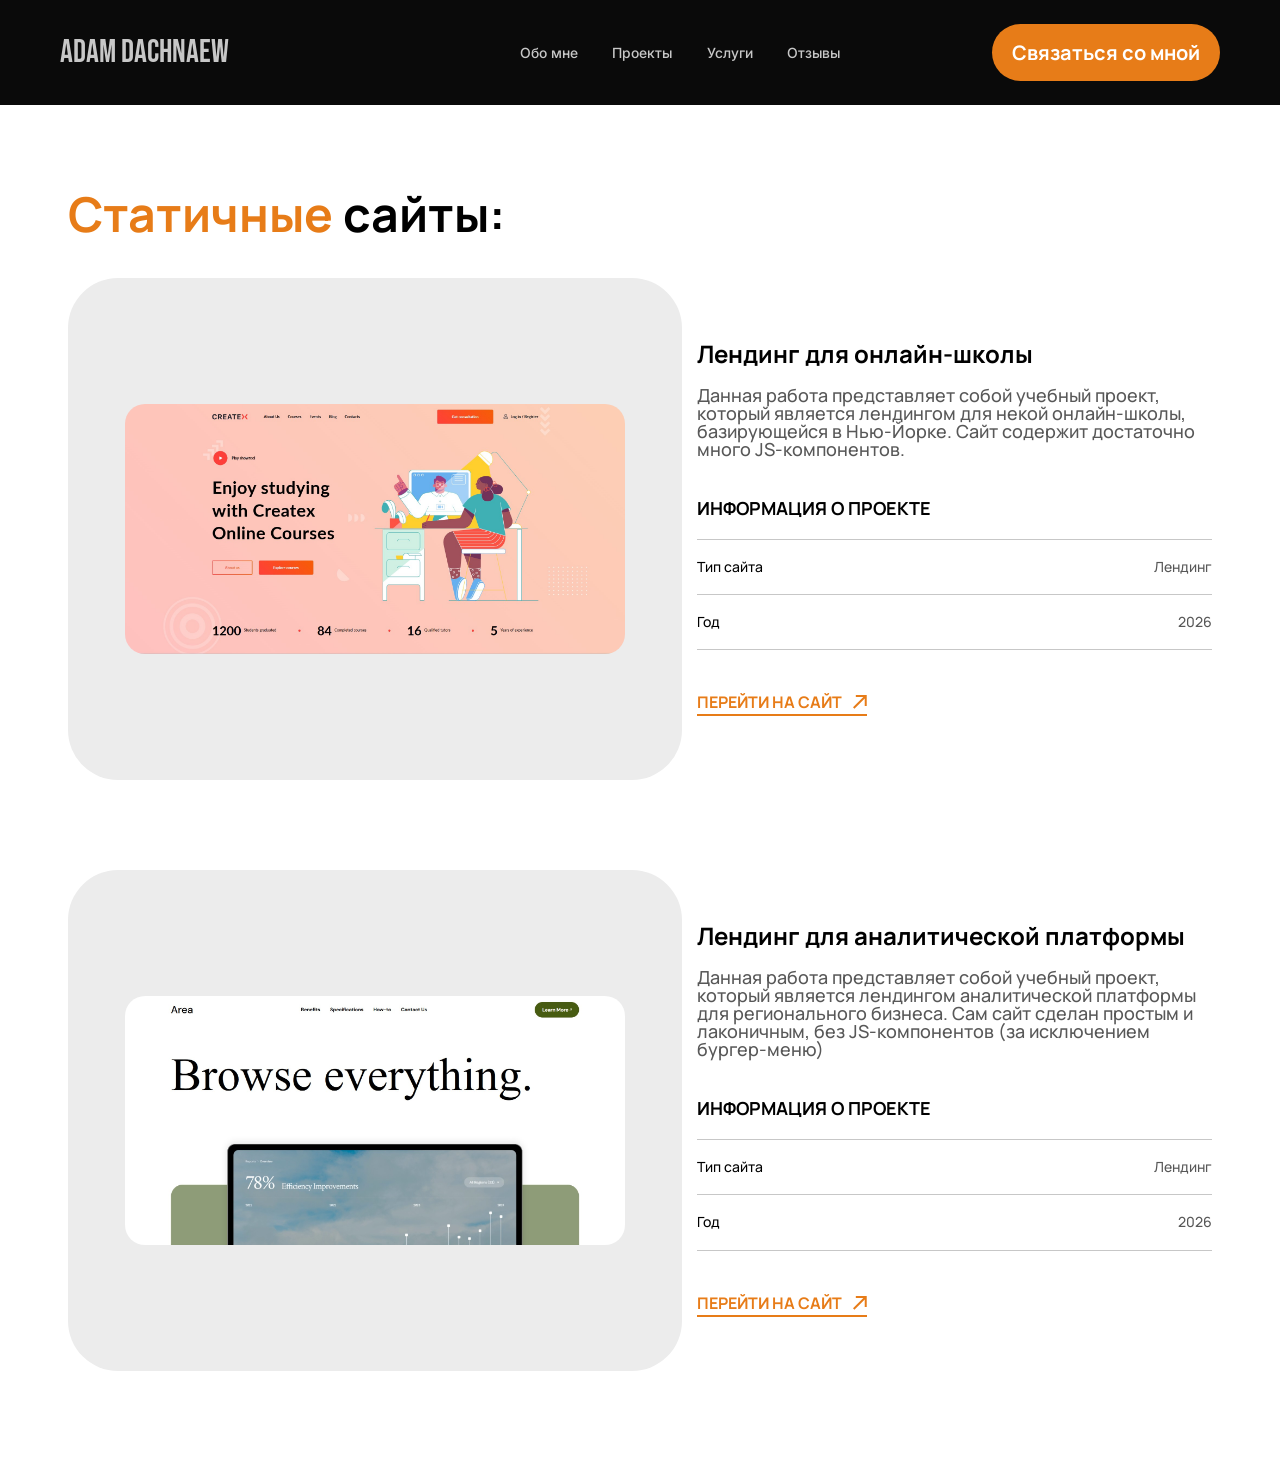
<file: projects.html>
<!DOCTYPE html>
<html lang="en">
<head>
  <meta charset="UTF-8">
  <meta name="viewport" content="width=device-width, initial-scale=1.0">
  <link rel="stylesheet" href="CSS/reset.css">
  <link rel="stylesheet" href="CSS/fonts.css">
  <link rel="stylesheet" href="CSS/style.css">
  <title>DACHNAEW</title>
</head>
<body>
  <div class="wrapper">
    <header>
      <div class="header__top">
        <a class="header__top-logo" href="index.html">ADAM DACHNAEW</a>
        <a class="burger">
          <?xml version="1.0" encoding="UTF-8"?>
          <svg xmlns="http://www.w3.org/2000/svg" id="Bold" viewBox="0 0 24 24" width="30" height="30"><path d="M22.5,18a1.5,1.5,0,0,1-1.061-.44L13.768,9.889a2.5,2.5,0,0,0-3.536,0L2.57,17.551A1.5,1.5,0,0,1,.449,15.43L8.111,7.768a5.505,5.505,0,0,1,7.778,0l7.672,7.672A1.5,1.5,0,0,1,22.5,18Z"/></svg>
        </a>
        <article class="header__top-article">
          <nav class="header__top-nav">
            <a href="index.html#about" class="header__top-link">Обо мне</a>
            <a href="projects.html" class="header__top-link">Проекты</a>
            <a href="index.html#services" class="header__top-link">Услуги</a>
            <a href="index.html#testmonials" class="header__top-link">Отзывы</a>
          </nav>
          <button class="button">
            <a href="#contact">Связаться со мной</a>
          </button>
        </article>
      </div>
    </header>
    <main>
      <section class="main__static">
        <div class="container">
          <div class="main__static-inner">
            <h1 class="static__title">
              <span>Статичные</span> сайты:
            </h1>
            <ul class="static__list">
              <li class="static__list-item">
                <div class="static__list-image">
                  <img src="IMAGES/portfolio/CREATEX.jpg" alt="">
                </div>
                <article class="static__list-content">
                  <p class="static__list-subtitle">
                    Лендинг для онлайн-школы
                  </p>
                  <p class="static__list-text">
                    Данная работа представляет собой учебный проект,
                    который является лендингом для некой онлайн-школы,
                    базирующейся в Нью-Йорке. Сайт содержит достаточно 
                    много JS-компонентов.
                  </p>
                  <ul class="static__list-about">
                    <li class="static__list-info">
                      ИНФОРМАЦИЯ О ПРОЕКТЕ
                    </li>
                    <li class="static__info-item">
                      <p class="static__info-key">Тип сайта</p>
                      <p class="static__info-value">Лендинг</p>
                    </li>
                    <li class="static__info-item">
                      <p class="static__info-key">Год</p>
                      <p class="static__info-value">2026</p>
                    </li>
                  </ul>
                  <a href="https://brajdow.github.io/CREATEX/" target="_blank" class="static__link">
                    Перейти на сайт
                    <svg width="14" height="14" viewBox="0 0 14 14" fill="none" xmlns="http://www.w3.org/2000/svg">
                      <path d="M1.4142 13.7278L11.7281 3.41395V10.8994L13.7278 10.8994L13.7278 3.53184e-05L2.82841 3.49812e-05L2.82841 1.99973L10.3138 1.99973L-1.30158e-05 12.3136L1.4142 13.7278Z" fill="#D3E97A" />
                    </svg>
                  </a>
                </article>
              </li>
              <li class="static__list-item">
                <div class="static__list-image">
                  <img src="IMAGES/portfolio/Area.jpg" alt="">
                </div>
                <article class="static__list-content">
                  <p class="static__list-subtitle">
                    Лендинг для аналитической платформы
                  </p>
                  <p class="static__list-text">
                    Данная работа представляет собой учебный проект,
                    который является лендингом 
                    аналитической платформы для регионального бизнеса. 
                    Сам сайт сделан простым и лаконичным, 
                    без JS-компонентов (за исключением бургер-меню)
                  </p>
                  <ul class="static__list-about">
                    <li class="static__list-info">
                      ИНФОРМАЦИЯ О ПРОЕКТЕ
                    </li>
                    <li class="static__info-item">
                      <p class="static__info-key">Тип сайта</p>
                      <p class="static__info-value">Лендинг</p>
                    </li>
                    <li class="static__info-item">
                      <p class="static__info-key">Год</p>
                      <p class="static__info-value">2026</p>
                    </li>
                  </ul>
                  <a href="https://brajdow.github.io/Area/" target="_blank" class="static__link">
                    Перейти на сайт
                    <svg width="14" height="14" viewBox="0 0 14 14" fill="none" xmlns="http://www.w3.org/2000/svg">
                      <path d="M1.4142 13.7278L11.7281 3.41395V10.8994L13.7278 10.8994L13.7278 3.53184e-05L2.82841 3.49812e-05L2.82841 1.99973L10.3138 1.99973L-1.30158e-05 12.3136L1.4142 13.7278Z" fill="#D3E97A" />
                    </svg>
                  </a>
                </article>
              </li>
            </ul>
          </div>
        </div>
      </section>
    </main>
</body>

<!-- jQuery -->
<script src="https://ajax.googleapis.com/ajax/libs/jquery/3.7.1/jquery.min.js"></script>
<!-- Slick Slider -->
<script src="JS/slick.min.js"></script>

<script src="JS/main.js"></script>

</html>
</file>
<file: CSS/fonts.css>
@font-face {
font-family: "Bebas Neue";
src:
url(../FONTS/BebasNeue-Regular.woff2) format(woff2),
url(../FONTS/BebasNeue-Regular.woff) format(woff);
font-weight: 400;
font-style: normal;
font-display: swap;
}
@font-face {
font-family: "Inter";
src:
url(../FONTS/Inter_18pt-Medium.woff2) format(woff2),
url(../FONTS/Inter_18pt-Medium.woff) format(woff);
font-weight: 500;
font-style: normal;
font-display: swap;
}
@font-face {
font-family: "Manrope";
src:
url(../FONTS/Manrope-Bold.woff2) format(woff2),
url(../FONTS/Manrope-Bold.woff) format(woff);
font-weight: 700;
font-style: normal;
font-display: swap;
}
@font-face {
font-family: "Manrope";
src:
url(../FONTS/Manrope-Medium.woff2) format(woff2),
url(../FONTS/Manrope-Medium.woff) format(woff);
font-weight: 500;
font-style: normal;
font-display: swap;
}
@font-face {
font-family: "Manrope";
src:
url(../FONTS/Manrope-Medium.woff2) format(woff2),
url(../FONTS/Manrope-Medium.woff) format(woff);
font-weight: 500;
font-style: normal;
font-display: swap;
}
@font-face {
font-family: "Manrope";
src:
url(../FONTS/Manrope-Regular.woff2) format(woff2),
url(../FONTS/Manrope-Regular.woff) format(woff);
font-weight: 400;
font-style: normal;
font-display: swap;
}
@font-face {
font-family: "Manrope";
src:
url(../FONTS/Manrope-SemiBold.woff2) format(woff2),
url(../FONTS/Manrope-SemiBold.woff) format(woff);
font-weight: 600;
font-style: normal;
font-display: swap;
}
@font-face {
font-family: "Roboto";
src:
url(../FONTS/Roboto-Regular.woff2) format(woff2),
url(../FONTS/Roboto-Regular.woff) format(woff);
font-weight: 400;
font-style: normal;
font-display: swap;
}
</file>
<file: CSS/style.css>
.wrapper{
  font-weight: 500;
  font-family: 'Manrope', sans-serif;
}
.container{
  width: 100%;
  max-width: 1224px;
  padding: 0 40px;
  margin: 0 auto;
}
.title{
  font-size: 82px;
  text-align: center;
  font-weight: 700;
  line-height: 1.3;
}
.subtitle{
  font-family: 'Inter', sans-serif;
  color: #232323;
  margin-bottom: 15px;
  font-size: 32px;
  font-weight: 700;
  line-height: 1.3;
}
.text{
  font-weight: 400;
  font-size: 18px;
  line-height: 1.3;
  color: #585858;
  font-family: 'Manrope', sans-serif;
}
.button{
  padding: 15px 20px;
  border-radius: 100px;
  font-family: 'Manrope', sans-serif;
  font-weight: 700;
  background-color: #e77c18;
  color: white;
  font-size: 20px;
}
.button:hover,
.empty__button:hover{
  transform: scale(1.05);
  transition: all .3s;
  box-shadow: 0 5px 15px 0 #e77c187d;
}
.empty__button{
  padding: 15px 20px;
  border-radius: 100px;
  font-family: 'Manrope', sans-serif;
  font-weight: 700;
  color: #e77c18;
  border: 2px solid #e77c18;
  background-color: transparent;
  font-size: 20px;
}
span{
  color: #e77c18;
  font-weight: 700;
}

/* HEADER__TOP */

header{
  width: 100%;
  height: 100%;
}
.header__top {
  position: relative;
  background-color: #0a0a0a;
  display: flex;
  justify-content: space-between;
  padding: 24px 60px;
  color: #c7c7c7;
  align-items: center;
  position: fixed;
  z-index: 100;
  width: 100%;
}
.header__top-article{
  display: flex;
  justify-content: space-between;
  align-items: center;
  width: 100%;
  max-width: 700px;
}
.header__top-logo {
  font-family: 'Bebas Neue', sans-serif;
  font-size: 32px;
  line-height: 150%;
}
.header__top-nav {
  width: 320px;
  display: flex;
  justify-content: space-between;
  font-family: 'Inter', sans-serif;
}
.header__top-link:hover {
  color: white;
}
.dropdown {
  position: relative;
}
.dropdown__btn {
  background-color: transparent;
  color: #c7c7c7;
  font-weight: 500;
}
.dropdown__btn:hover{
  color: white;
}
.dropdown__menu {
  display: flex;
  flex-direction: column;
  position: absolute;
  width: 180px;
  background-color: white;
  padding: 10px;
  border-radius: 20px;
  color: #232323;
  box-shadow: 0 5px 15px 0 #23232373;
  display: none;
}
.dropdown__menu a{
  padding-bottom: 8px;
  margin-bottom: 8px;
  border-bottom: 1px solid #969696;
}
.dropdown__menu a:hover{
  color: #e77c18;
  transition: all .3s;
}
.dropdown__menu a:last-child{
  padding: 0;
  margin: 0;
  border: 0;
}
.burger{
  position: relative;
  padding: 12px 12px;
  display: none;
}
.burger path{
  fill: #c7c7c7;
}

/* HEADER__BODY */

.header__boby {
  position: relative;
  background-color: #e44c2661;
  padding-top: 40px;
}
.header__boby::after{
  content: '';
  display: block;
  position: absolute;
  background: url(../IMAGES/decor/pngwing.com.svg);
  width: 90px;
  height: 90px;
  bottom: 0;
}
.header__body-inner {
  display: flex;
  flex-direction: column;
  justify-content: center;
  align-items: center;
  min-height: 700px;
  gap: 20px;
}
.header__body-title {
  font-size: 101px;
  text-align: center;
  font-family: 'Manrope', sans-serif;
  font-weight: 700;
  margin-bottom: 20px;
}
.header__body-title span{
  color: #e77c18;
}
.header__body-subtitle {
  font-family: 'Inter', sans-serif;
  color: #232323;
  margin-bottom: 15px;
}
.header__btnbox {
  display: flex;
  gap: 15px;
}

/* HEADER__BOTTOM */

.header__bottom{
  display: flex;
  flex-direction: column;
  gap: 15px;
  justify-content: space-between;
  font-family: 'Manrope', sans-serif;
  font-weight: 700;
  padding-bottom: 40px;
  font-size: 16px;
  margin-left: -10px;
}
.header__bottom-item{
  position: relative;
  padding: 20px 30px;
  padding-left: 60px;
  background-color: white;
  border-radius: 20px;
  border: 2px solid #e77c18;
  margin-left: 10px;
  background-color: #e44c2632;
}
.header__bottom-item1 p::before{
  content: "";
  display: block;
  position: absolute;
  background: url(../IMAGES/icons/lock.svg);
  width: 20px;
  height: 20px;
  left: 30px;
  top: 17px;
}
.header__bottom-item2 p::before{
  content: "";
  display: block;
  position: absolute;
  background: url(../IMAGES/icons/dollar.svg);
  width: 20px;
  height: 20px;
  left: 30px;
  top: 17px;
}
.header__bottom-item3 p::before{
  content: "";
  display: block;
  position: absolute;
  background: url(../IMAGES/icons/watch.svg);
  width: 20px;
  height: 20px;
  left: 30px;
  top: 17px;
}
.header__bottom-item4 p::before{
  content: "";
  display: block;
  position: absolute;
  background: url(../IMAGES/icons/docs.svg);
  width: 20px;
  height: 20px;
  left: 30px;
  top: 17px;
}

/* ABOUT */

.main__about{
  padding-top: 70px;
  padding-bottom: 70px;
}
.main__about-inner{
  display: flex;
  justify-content: space-between;
}
.about__content{
  width: 100%;
  max-width: 704px;
}
.about__content h3{
font-weight: 700;
font-size: 20px;
margin-bottom: 15px;
}
.about__content h4{
font-weight: 700;
font-size: 20px;
margin-bottom: 15px;
margin-top: 30px;
}
.about__text{
  margin-bottom: 20px;
}
.about__skills{
display: flex;
}
.about__skills li{
  border-radius: 75px;
  border: 1px solid rgb(195, 194, 194);
  padding: 15px 20px;
  margin-right: 15px;
  font-family: 'Manrope', sans-serif;
  font-weight: 700;
  font-size: 18px;
  transition: all .3s;
}
.about__skills li:last-child{
  margin-right: 0;
}
.about__image{
  margin-bottom: 20px;
  border-radius: 50px;
  overflow: hidden;
}
.about__skills li{
  border: 0;
  color: white;
  transition: all .3s;
}
.about__skills li:first-child{
  background-color: #E44D26;
  box-shadow: 0 5px 15px 0 #e44c267c;
  transition: all .3s;
}
.about__skills li:nth-child(2){
  background-color: #663399;
  box-shadow: 0 5px 15px 0 #66339982;
  transition: all .3s;
}
.about__skills li:last-child{
  background-color: #e2ca1a;
  box-shadow: 0 5px 15px 0 #e2cb1aa0;
  transition: all .3s;
}

/* PLUSES */

.main__pluses {
  padding-bottom: 70px;
}
.main__pluses-inner h1{
  margin-bottom: 20px;
  font-size: 32px;
  font-weight: 700;
}
.pluses__spisok {
  display: grid;
  grid-template: repeat(2, 1fr) / repeat(2, 1fr);
  gap: 15px;
}
.pluses__spisok-item {
  padding: 20px;
  border: 2px solid #eebf93;
  border-radius: 20px;
  fill: #e77c18;
}
.pluses__spisok-icon {
  padding: 15px;
  border-radius: 20px;
  background-color: #e77c1886;
  width: 60px;
  margin-bottom: 20px;
}
.pluses__spisok-title {
  font-weight: 700;
  font-size: 16px;
  margin-bottom: 10px;
  line-height: 1.3;
}
.pluses__spisok-text {
  line-height: 1.3;
}
.pluses__spisok-item {
  border: 2px solid rgb(233, 145, 62);
  box-shadow: 0 5px 7px 0 #e77c187d;
}

/* HOWWORK */

.howwork__title{
  margin-bottom: 20px;
  font-size: 32px;
  font-weight: 700;
}
.howwork__content {
  display: flex;
  justify-content: space-between;
  align-items: center;
  gap: 10px;
}
.howwork__etaps-item {
  display: flex;
  padding: 20px;
  border-top: 1px solid #c7c7c7;
}
.howwork__etaps-number {
  padding-right: 15px;
  font-size: 20px;
}
.howwork__etaps-about {
  font-size: 20px;
}
.main__howwork{
  padding-bottom: 70px;
}
.howwork__image{
  overflow: hidden;
  border-radius: 50px;
}
.howwork__image img{
  width: 600px;
}

/* PROJECTS */

.main__projects {
  border-top: 1px solid rgb(195, 194, 194);
  padding-top: 70px;
  padding-bottom: 70px;
}
.main__projects-inner {
  display: flex;
  justify-content: space-between;
}
.projects__content {
  width: 100%;
  max-width: 704px;
}
.projects__image {
  margin-bottom: 20px;
}
.projects__button {
  margin-top: 20px;
  border-radius: 100px;
  padding: 20px;
  font-family: 'Manrope', sans-serif;
  font-weight: 700;
  transition: all .3s;
}

/* SERVICES */

.main__services {
  padding-bottom: 70px;
}
.services__spisok {
  display: grid;
  grid-template: repeat(3, 1fr) / repeat(2, 1fr);
  gap: 15px;
}
.services__spisok-item {
  overflow: hidden;
  border-radius: 30px;
  border: 1px solid #c7c7c7;
}
.services__spisok-item:hover{
  transform: scale(1.02);
  box-shadow: 0 5px 15px 0 #585858a5;
}
.services__spisok-title {
  font-weight: 700;
  font-size: 82px;
  margin-bottom: 40px;
}
.services__spisok-image img{
    width: 100%;
    height: 100%;
    object-fit: cover;
    object-position: center;
  }
.services__spisok-subtitle {
  font-weight: 700;
  font-size: 32px;
  margin-bottom: 15px;
}
.services__spisok-info {
  padding-left: 30px;
  margin-bottom: 20px;
  font-size: 20px;
  position: relative;
}
.services__spisok-info::before{
  content: "";
  display: block;
  position: absolute;
  background: url(../IMAGES/icons/info.svg);
  width: 20px;
  height: 20px;
  left: 0;
}
.services__spisok-price {
  padding-left: 30px;
  font-size: 20px;
  position: relative;
}
.services__spisok-price::before{
  content: "";
  display: block;
  position: absolute;
  background: url(../IMAGES/icons/wallet1.svg);
  width: 20px;
  height: 20px;
  left: 0;
}
.services__spisok-content{
  padding: 20px 30px;
}

/* TESTMONIALS */

.main__testmonials {
  padding: 70px 0;
  background-color: #d0cbc989;
}
.main__testmonials-inner {
  position: relative;
  display: flex;
  flex-direction: column;
  align-items: center;
}
.main__testmonials-content {
  margin-top: 40px;
}
.main__testmonials-item h4{
  font-size: 48px;
  padding-left: 30px;
}
.main__testmonials-item{
  position: relative;
  width: 100%;
  max-width: 800px;
  padding: 150px;
  background: white;
}
.testmonials__btnbox {
  display: flex;
  gap: 20px;
  margin-top: 40px;
}
.testmonials__hastag{
  position: absolute;
  top: 30px;
  left: 30px;
  padding: 15px;
  background-color: #e77c1872;
  border-radius: 20px;
}
.main__testmonials-content {
  overflow: hidden;   /* скроет лишнее */
}
.slick-slider {
  width: 100%;
  max-width: 800px;
  border-radius: 20px;
  box-shadow: 0 5px 15px 0 #5858588a;
}
.slick-list {
  overflow: hidden;
}
.testmonials__dots .slick-dots{
  display: flex;
  width: 300px;
  justify-content: space-between;
}
.testmonials__dots button {
  color: transparent;
  width: 30px;
  height: 3px;
  background-color: #969696;
  border-radius: 50px;
}
.slick-active button{
  background-color: #585858;
}
.testmonials__dots{
  margin-top: 30px;
}
.testmonials__prev{
  left: 60px;
}
.testmonials__next{
  right: 60px;
}
.arrow{
  position: absolute;
  padding: 5px;
  border-radius: 50%;
  top: 50%;
  transition: all .3s;
  fill: #e77c18;
  background-color: #e77c186a;
  z-index: 5;
}
.arrow:hover{
  transform: scale(1.1);
  box-shadow: 0 3px 10px 0 #58585892;
  transition: all .3s;
}

/* FAQ */

.main__faq {
  padding: 70px 0;
  background-color: #d0cbc989;
}
.faq__title {
  font-weight: 700;
  font-size: 32px;
  text-align: center;
  margin-bottom: 40px;
}
.faq__questions {
  display: flex;
  flex-direction: column;
  gap: 20px;
}
.faq__questions-item {
  position: relative;
  padding: 30px;
  border: 1px solid #e77c18;
  border-radius: 20px;
  background-color: white;
}
.faq__questions-question {
  font-size: 24px;
  font-weight: 700;
}
.faq__questions-answer {
  display: none;
  font-size: 20px;
  margin-top: 40px;
}
.faq__questions-item::after{
  content: "";
  display: block;
  position: absolute;
  background: url(../IMAGES/icons/angle-up.svg);
  width: 30px;
  height: 30px;
  top: 30px;
  right: 30px;
  transition: all .3s;
  margin-left: 20px;
}
.faq__questions-item--active::after{
  transform: rotate(180deg);
  transition: all .3s;
}
.faq__questions-item--active .faq__questions-answer{
  display: block;
}

/* CONTACTS */

.main__contact {
  padding: 70px 0;
}
.main__contact-inner {
  margin-top: 40px;
  display: flex;
  gap: 15px;
  justify-content: space-around;
}
.contact__image {
  overflow: hidden;
  position: relative;
  border-radius: 50px;
  width: 400px; 
  object-fit: cover;
  object-position: left;
}
.contact__image img{
  width: 400px;
  object-fit: cover;
  object-position: left;
}
.contact__content {
  width: 100%;
  max-width: 400px;
}
.contact__content-about {
  font-size: 20px;
  line-height: 1.3;
  margin-bottom: 20px;
}
.contact__content-btnbox {
  display: flex;
  justify-content: space-between;
}
.contact__content-tg {
  font-size: 20px;
  padding: 15px 20px;
  border-radius: 100px;
  background-color: #0ea8c3;
  color: white;
  fill: white;
  font-weight: 700;
}
.contact__content-wa {
  font-size: 20px;
  padding: 15px 20px;
  border-radius: 100px;
  background-color: #0eca34;
  color: white;
  fill: white;
  font-weight: 700;
}
.contact__content-tg:hover,
.contact__content-wa:hover{
  transform: scale(1.05);
  transition: all .3s;

}
.contact__content-btnbox svg{
  transform: translateY(4px);
}

/* FOOTER */

footer{
  background-color: #232323;
  padding: 70px 0;
}
.footer-inner {
  display: flex;
  justify-content: space-between;
  align-items: center;
}
.footer-logo{
  color: #c7c7c7;
  margin: 0;
  font-family: 'Bebas Neue';
  font-size: 32px;
}
.footer__copywrite {
  color: #c7c7c7;
  margin-bottom: 10px;
}
.footer__linkbox {
  color: #c7c7c7;
  display: flex;
  justify-content: space-between;
  width: 100%;
  max-width: 150px;
}
.footer__linkbox-item:hover {
  color: white;
  transition: all .3s;
}

/* STATIC__SITES */

.static__title{
  font-size: 48px;
  font-weight: 700;
}
.main__static-inner{
  padding-top: 150px;
}
.main__static-inner h1{
  margin-top: 40px;
}
.static__list-image img{
  overflow: hidden;
  width: 500px;
  border-radius: 20px;
}
.static__list-image{
  padding: 126px 57px;
  background-color: #ececec;
  border-radius: 50px;
}
.main__static {
}
.static__list {
  margin-top: 40px;
}
.static__list-item {
  display: flex;
  justify-content: space-between;
  align-items: center;
  gap: 15px;
  padding-bottom: 90px;
}
.static__list-content {
  width: 100%;
  max-width: 576px;
}
.static__list-subtitle {
  font-size: 24px;
  font-weight: 700;
  margin-bottom: 20px;
}
.static__list-text {
  font-size: 18px;
  color: #585858;
}
.static__list-about {
  margin-top: 20px;
  margin-bottom: 40px;
}
.static__list-about li{
  line-height: 160%;
  padding: 16px 0px;
  border-bottom: 1px solid #c7c7c7;
}
.static__list-info {
  font-size: 18px;
  font-weight: 700;
}
.static__info-item {
  display: flex;
  justify-content: space-between;
}
.static__info-key {
}
.static__info-value {
  color: #585858;
}
.static__link{
  display: flex;
  justify-content: space-between;
  align-items: center;
  width: 170px;
  font-weight: 700;
  font-size: 16px;
  line-height: 150%;
  text-transform: uppercase;
  color: #e77c18;
  border-bottom: 2px solid #e77c18;
}
.static__link path{
  fill: #e77c18;
}

/* ---------------------------------------------------------- */
/* ---------------------------------------------------------- */

@media (max-width: 1150px) {
  .main__about-inner{
    flex-direction: column;
    align-items: center;
  }
  .main__projects-inner{
    flex-direction: column;
    align-items: center;
  }
  .title{
    margin-bottom: 20px;
  }
}
@media (max-width: 1100px) {
  .header__top article{
    max-width: 600px;
  }
  .main__testmonials-item{
    width: 600px;
    padding: 120px;
  }
  .slick-slider{
    width: 600px;
  }
  .main__testmonials-item h4{
    font-size: 40px;
  }
}
@media (max-width: 1000px) {
  .header__top div{
    display: block;
  }
  .header__top{
    position: fixed;
  }
  .header__top section{
    z-index: 150;
  }
  .header__top-article{
    position: fixed;
    display: flex;
    flex-direction: column;
    align-items: center;
    background-color: white;
    width: 320px;
    padding: 20px 0;
    z-index: 100;
    top: 100px;
    right: 10px;
    box-shadow: 0 5px 15px 0 #23232379;
    display: none;
  }
  .header__top-nav{
    flex-direction: column;
    align-items: center;
    margin-bottom: 40px;
  }
  .header__top-nav a{
    width: 320px;
    text-align: center;
    padding: 20px 0;
  }
  .header__top-link{
    color: #232323;
  }
  .header__top-link:hover{
    color: #e77c18;
  }
  .burger{
    display: block;
    transition: all .3s;
  }
  .header__top-article--open{
    position: fixed;
    display: flex;
    transition: all .3s;
  }
  .burger--active{
    transform: rotate(180deg);
    transition: all .3s;
  }
  .static__list-item{
    flex-direction: column;
  }
}
@media (max-width: 950px) {
  .main__testmonials-item{
    width: 500px;
    padding: 100px;
  }
  .slick-slider{
    width: 500px;
  }
  .main__testmonials-item h4{
    font-size: 36px;
  }
  .testmonials__dots .slick-dots{
    width: 260px;
  }
  .testmonials__hastag,
  .testmonials__hastag img{
    transform: scale(0.8);
  }
}
@media (max-width: 900px) {
  .main__contact-inner{
    flex-direction: column;
    align-items: center;
  }
}
@media (max-width: 850px) {
  .howwork__image{
    display: none;
  }
  .services__spisok-subtitle{
    font-size: 28px;
  }
}
@media (max-width: 800px) {
  .main__testmonials-item{
    display: flex;
    flex-direction: column;
    width: 450px;
    padding: 100px;
  }
  .slick-slider{
    width: 450px;
  }
  .testmonials__hastag{
    width: 80px;
  }
}
@media (max-width: 750px) {
  .title,
  .header__body-title{
    font-size: 80px;
  }
  .services__spisok-subtitle{
    font-size: 24px;
  }
  .footer-inner{
    flex-direction: column;
    gap: 40px;
  }
}
@media (max-width: 700px) {
  .services__spisok{
    grid-template: repeat(6, 1fr) / 1fr;
  }
  .testmonials__prev{
    left: 0px;
  }
  .testmonials__next{
    right: 0px;
  }
  .static__list-image img{
    width: 300px;
  }
}
@media (max-width: 650px) {
  .faq__questions-question{
    font-size: 20px;
  }
}
@media (max-width: 620px) {
  .title,
  .header__body-title{
    font-size: 72px;
  }
  .pluses__spisok{
    grid-template: repeat(4, 1fr) / 1fr;
  }
  .testmonials__prev,
  .testmonials__next{
    display: none;
  }
}
@media (max-width: 600px) {
  .faq__questions-question{
    width: 300px;
  }
}
@media (max-width: 550px) {
  .header__btnbox {
    width: 100%;
    flex-direction: column-reverse;
  }
  .button,
  .empty__button,
  .contact__content-wa,
  .contact__content-tg{
    padding: 15px auto;
  }
  .contact__content-wa{
    margin-bottom: 15px;
  }
  .title,
  .header__body-title{
    font-size: 62px;
  }
  .main__testmonials-item{
    width: 400px;
    padding: 80px 80px;
  }
  .slick-slider{
    width: 400px;
  }
  .main__testmonials-item h4{
    font-size: 24px;
  }
  .testmonials__hastag{
    transform: scale(0.6);
  }
  .testmonials__btnbox,
  .contact__content-btnbox{
    flex-direction: column-reverse;
    width: 100%;
  }
  .contact__image,
  .contact__image img {
    width: 300px;
  }
}
@media (max-width: 500px) {
  .title,
  .header__body-title{
    font-size: 54px;
  }
  .header__top{
    padding-left: 20px;
    padding-right: 20px;
  }
  .main__pluses-inner h1{
    font-size: 26px;
  }
  .static__title{
    font-size: 38px;
  }
}
@media (max-width: 450px){
  .title,
  .header__body-title{
    font-size: 50px;
  }
  .subtitle{
    font-size: 28px;
  }
  .main__testmonials-item{
    height: 200px;
    width: 320px;
    padding: 80px;
  }
  .slick-slider{
    height: 200px;
    width: 320px;
  }
  .main__testmonials-item h4{
    font-size: 20px;
  }
  .testmonials__hastag{
    top: 15px;
    left: 15px;
  }
  .testmonials__dots .slick-dots{
    width: 230px;
  }
  .faq__questions-question{
    font-size: 18px;
    width: 200px;
  }
  .faq__questions-answer{
    font-size: 18px;
  }
  .static__list-image img{
  
  }
  .static__list-image{
    padding: 80px 15px;
  }
  
}
@media (max-width: 430px) {
  .title,
  .header__body-title{
    font-size: 44px;
  }
}
@media (max-width: 400px) {
  .subtitle{
    font-size: 24px;
  }
  .about__image img{
    width: 300px;
  }
  .static__list-image img{
    width: 280px;
  }
}
</file>
